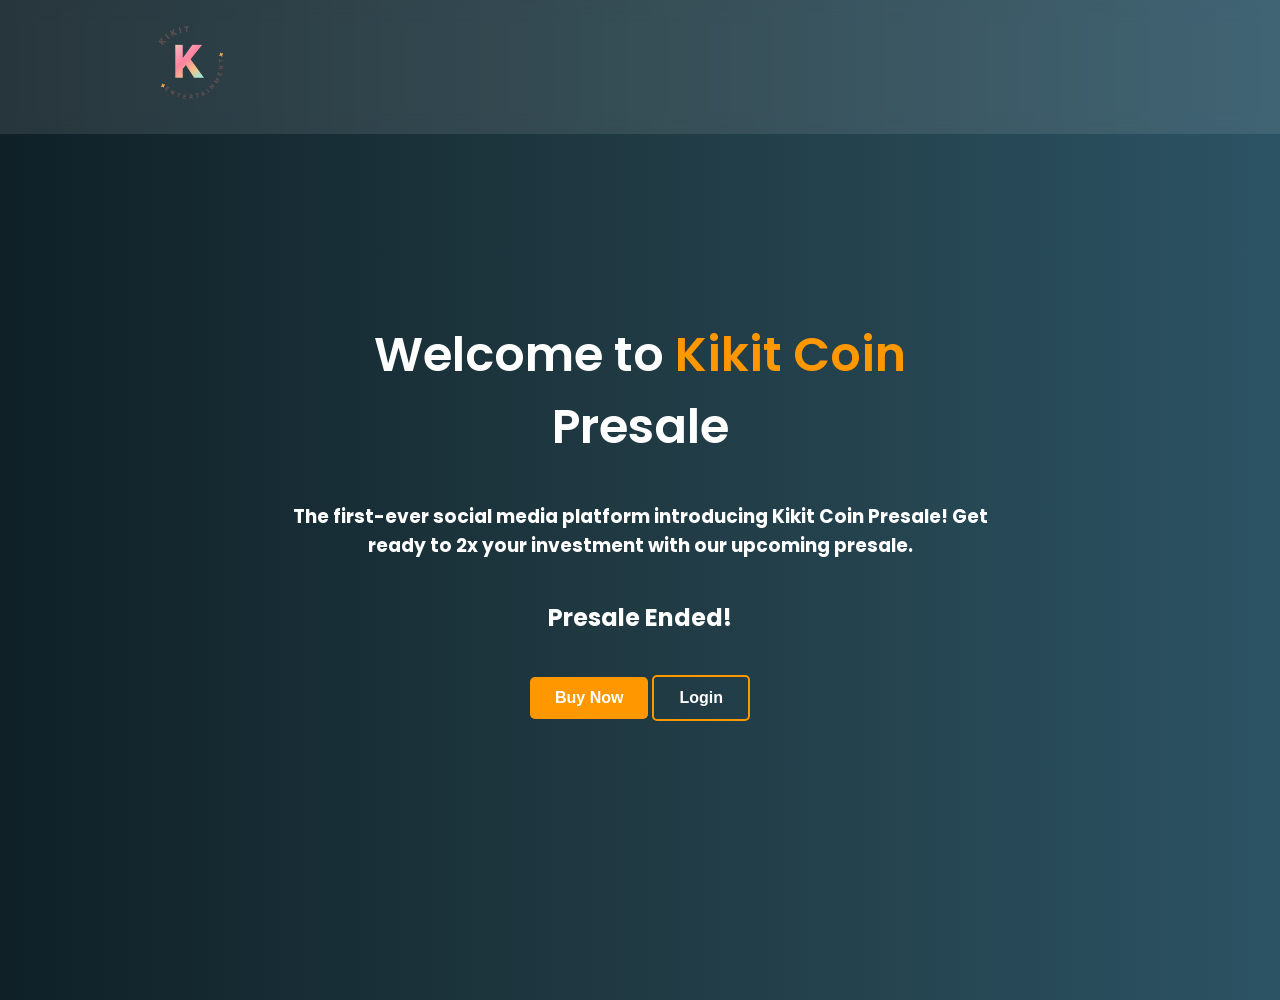
<file: index.html>
<!DOCTYPE html>
<html lang="en">
<head>
    <meta charset="UTF-8">
    <meta name="viewport" content="width=device-width, initial-scale=1.0">
    <title>Kikit - Coin Presale</title>
    <link rel="stylesheet" href="styles.css">
    <link rel="preconnect" href="https://fonts.googleapis.com">
    <link href="https://fonts.googleapis.com/css2?family=Poppins:wght@300;400;600&display=swap" rel="stylesheet">
</head>
<body>
    <header>
        <nav>
            <div class="logo">
                <img src="kikit-logo.png" alt="Kikit Logo">
            </div>
            <div class="nav-links">
       
            </div>
        </nav>
    </header>

    <section class="hero">
        <div class="hero-content">
            <h1>Welcome to <span class="highlight">Kikit Coin</span> Presale</h1>
            <h3>The first-ever social media platform introducing Kikit Coin Presale!  
               Get ready to 2x your investment with our upcoming presale.</h3>

            <!-- Countdown Timer -->
            <div class="countdown">
                <div class="time-box"><span id="days">15</span><small>Days</small></div>
                <div class="time-box"><span id="hours">00</span><small>Hours</small></div>
                <div class="time-box"><span id="minutes">00</span><small>Minutes</small></div>
                <div class="time-box"><span id="seconds">00</span><small>Seconds</small></div>
            </div>

            <!-- CTA Buttons -->
            <div class="buttons">
                <button onclick="window.location.href='signup.html'" class="btn-primary">Buy Now</button>
                <button onclick="window.location.href='login.html'" class="btn-secondary">Login</button>
            </div>
        </div>
    </section>

    <script src="script.js"></script>
</body>
</html>
</file>
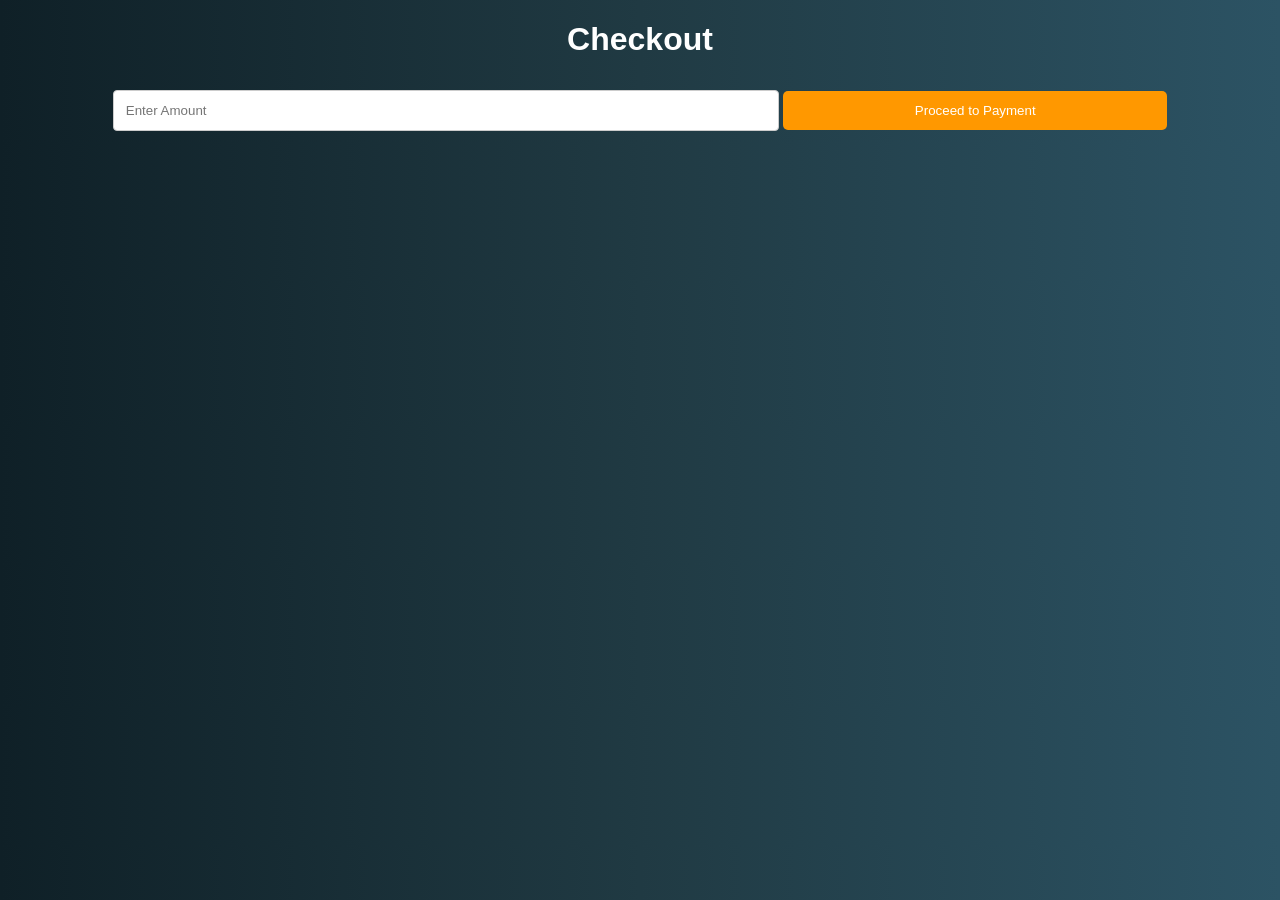
<file: checkout.html>
<!DOCTYPE html>
<html lang="en">
<head>
    <meta charset="UTF-8">
    <meta name="viewport" content="width=device-width, initial-scale=1.0">
    <title>Kikit - Checkout</title>
    <link rel="stylesheet" href="styles.css">
</head>
<body>
    <div class="container">
        <h1>Checkout</h1>
        <form id="checkout-form">
            <input type="number" id="amount" placeholder="Enter Amount" required>
            <button type="submit">Proceed to Payment</button>
        </form>
    </div>

    <script src="script.js"></script>
</body>
</html>
</file>
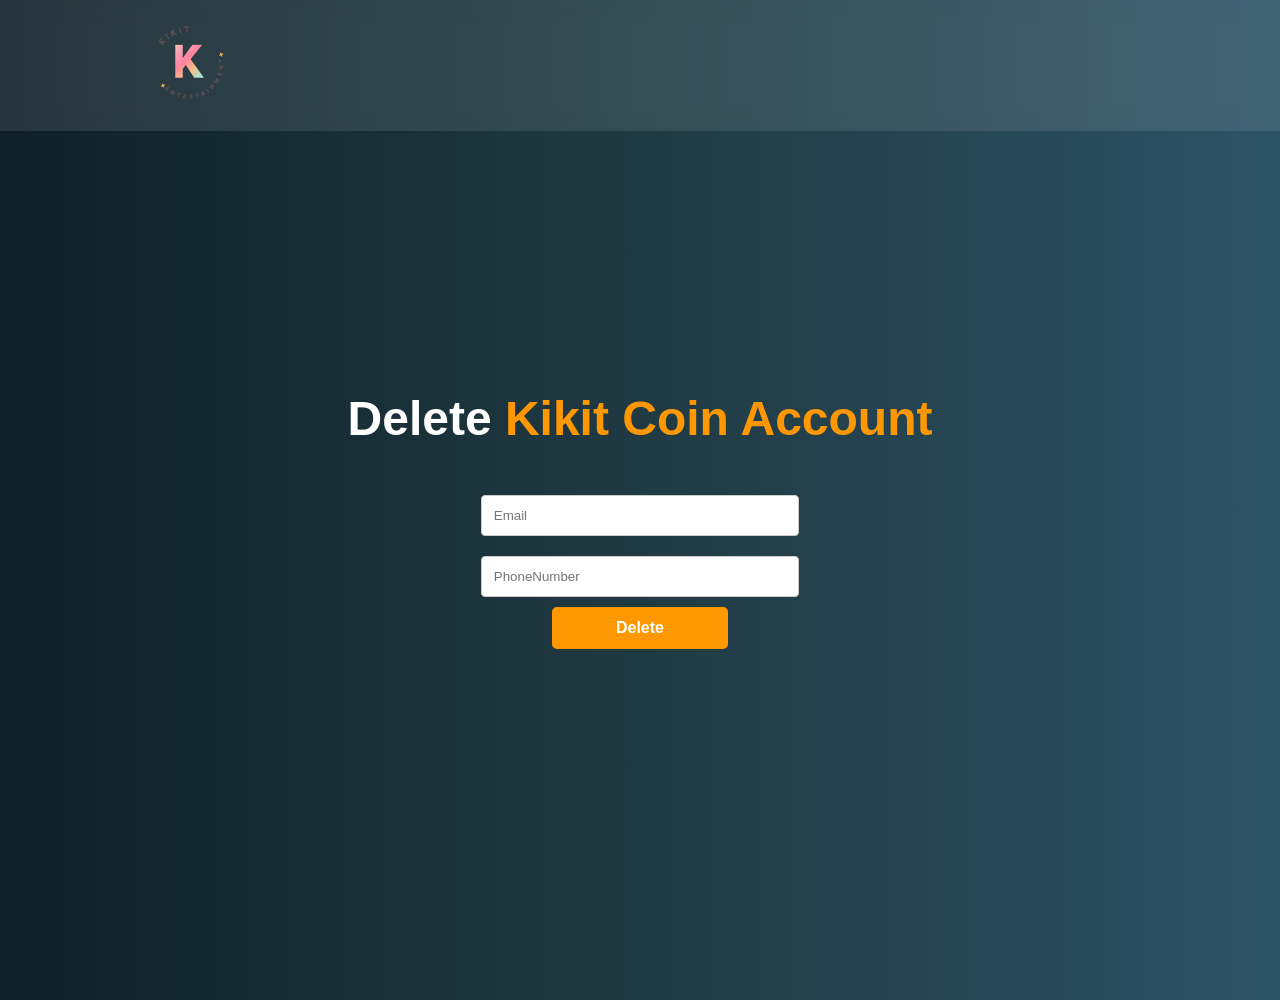
<file: delete.html>
<!DOCTYPE html>
<html lang="en">
<head>
    <meta charset="UTF-8">
    <meta name="viewport" content="width=device-width, initial-scale=1.0">
    <title>Kikit - Delete User</title>
    <link rel="stylesheet" href="styles.css">
</head>
<body>
    <header>
        <nav>
            <div class="logo">
                <img src="kikit-logo.png" alt="Kikit Logo">
            </div>
            <div class="nav-links">
            </div>
        </nav>
    </header>

    <section class="hero">
        <div class="hero-content">
            <h1>Delete <span class="highlight">Kikit Coin Account</span></h1>
            <form id="delete-form">
                <input type="email" id="email" placeholder="Email" required>
                <input type="phonenumber" id="phonenumber" placeholder="PhoneNumber" required><br>
                <button type="submit" class="btn-primary">Delete</button>
            </form>
        </div>
    </section>

    <script src="script.js"></script>
</body>
</html>
</file>
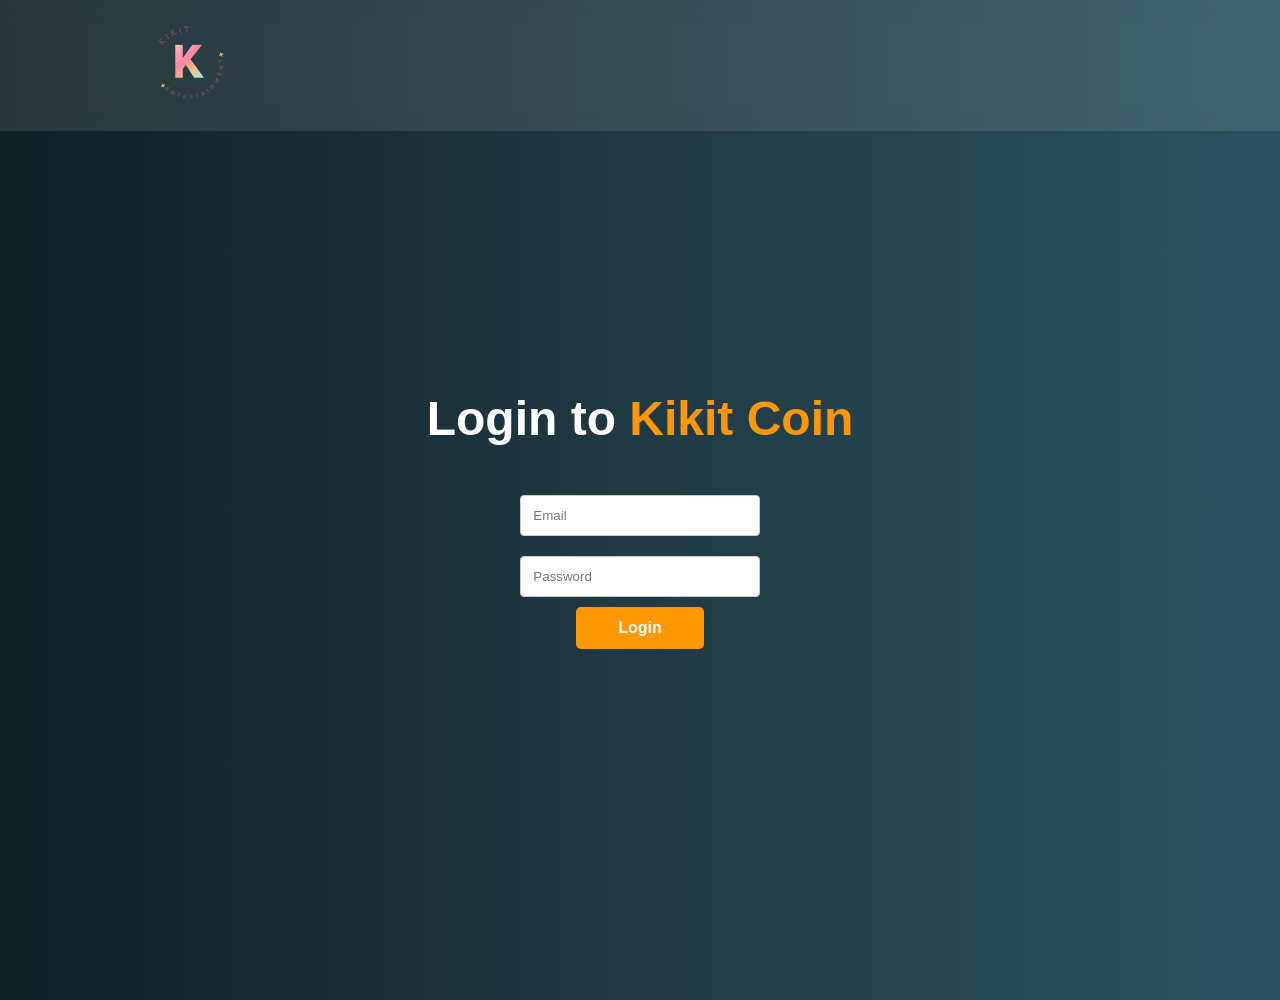
<file: login.html>
<!DOCTYPE html>
<html lang="en">
<head>
    <meta charset="UTF-8">
    <meta name="viewport" content="width=device-width, initial-scale=1.0">
    <title>Kikit - Login</title>
    <link rel="stylesheet" href="styles.css">
</head>
<body>
    <header>
        <nav>
            <div class="logo">
                <img src="kikit-logo.png" alt="Kikit Logo">
            </div>
            <div class="nav-links">
            </div>
        </nav>
    </header>

    <section class="hero">
        <div class="hero-content">
            <h1>Login to <span class="highlight">Kikit Coin</span></h1>
            <form id="login-form">
                <input type="email" id="email" placeholder="Email" required>
                <input type="password" id="password" placeholder="Password" required><br>
                <button type="submit" class="btn-primary">Login</button>
            </form>
        </div>
    </section>

    <script src="script.js"></script>
</body>
</html>
</file>
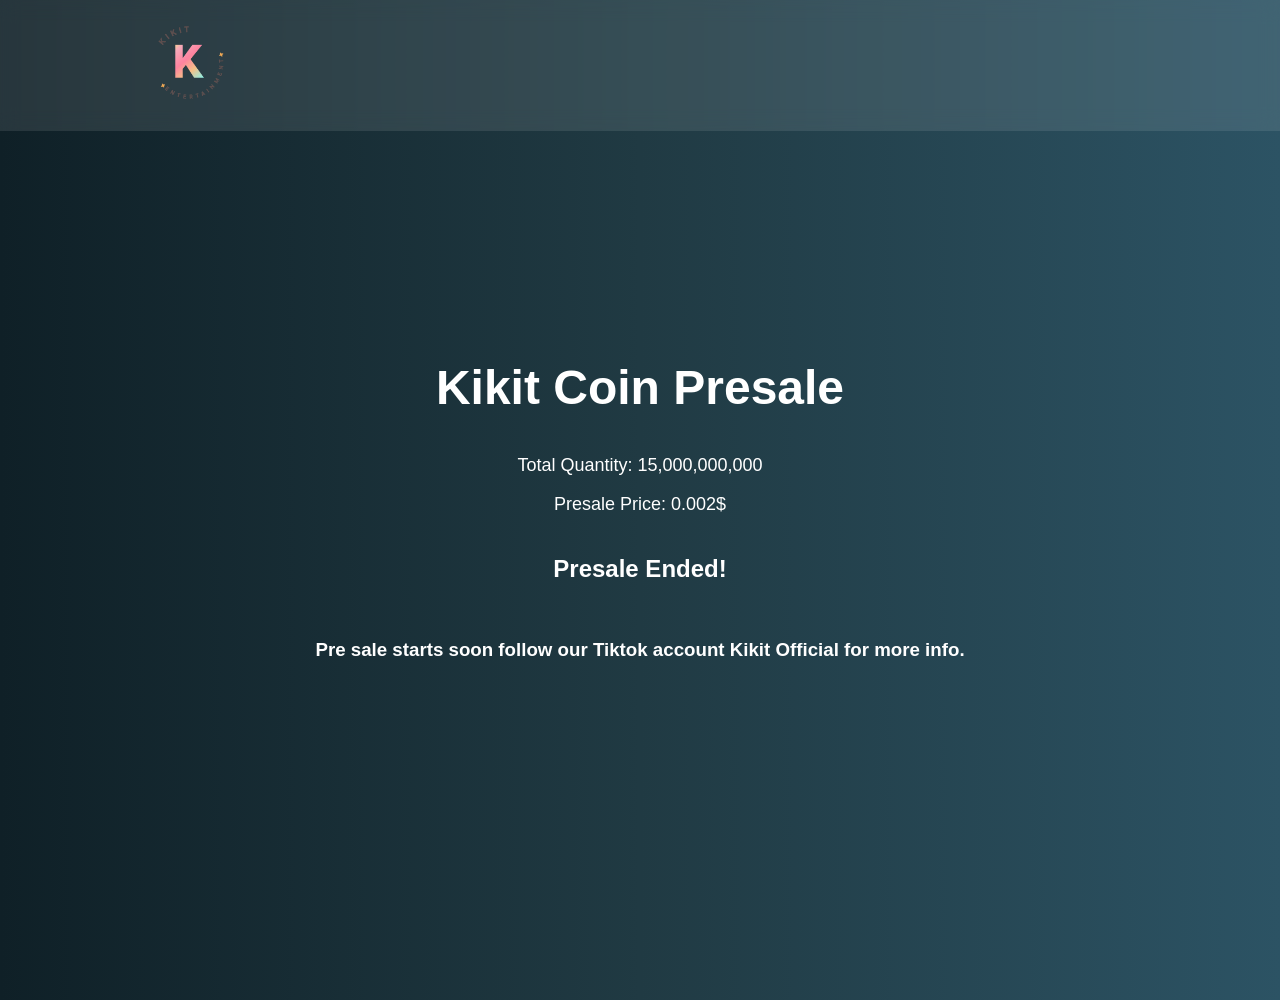
<file: presale.html>
<!DOCTYPE html>
<html lang="en">
<head>
    <meta charset="UTF-8">
    <meta name="viewport" content="width=device-width, initial-scale=1.0">
    <title>Kikit - Presale</title>
    <link rel="stylesheet" href="styles.css">
</head>
<body>
    <header>
        <nav>
            <div class="logo">
                <img src="kikit-logo.png" alt="Kikit Logo">
            </div>
            <div class="nav-links">
            </div>
        </nav>
    </header>

    <section class="hero">
        <div class="hero-content">
            <h1>Kikit Coin Presale</h1>
            <p>Total Quantity: 15,000,000,000</p>
            <p>Presale Price: 0.002$</p>

            <!-- Countdown Timer -->
             <div class="countdown">
                <div class="time-box"><span id="days">15</span><small>Days</small></div>
                <div class="time-box"><span id="hours">00</span><small>Hours</small></div>
                <div class="time-box"><span id="minutes">00</span><small>Minutes</small></div>
                <div class="time-box"><span id="seconds">00</span><small>Seconds</small></div>
            </div>
                <br>
            <!--<div class="buttons">
                <button onclick="window.location.href='signup.html'" class="btn-primary">Sign Up</button>
            </div> -->
             <h3>Pre sale starts soon follow our Tiktok account Kikit Official for more info.</h3>
        </div>
    </section>

    <script src="script.js"></script>
</body>
</html>
</file>
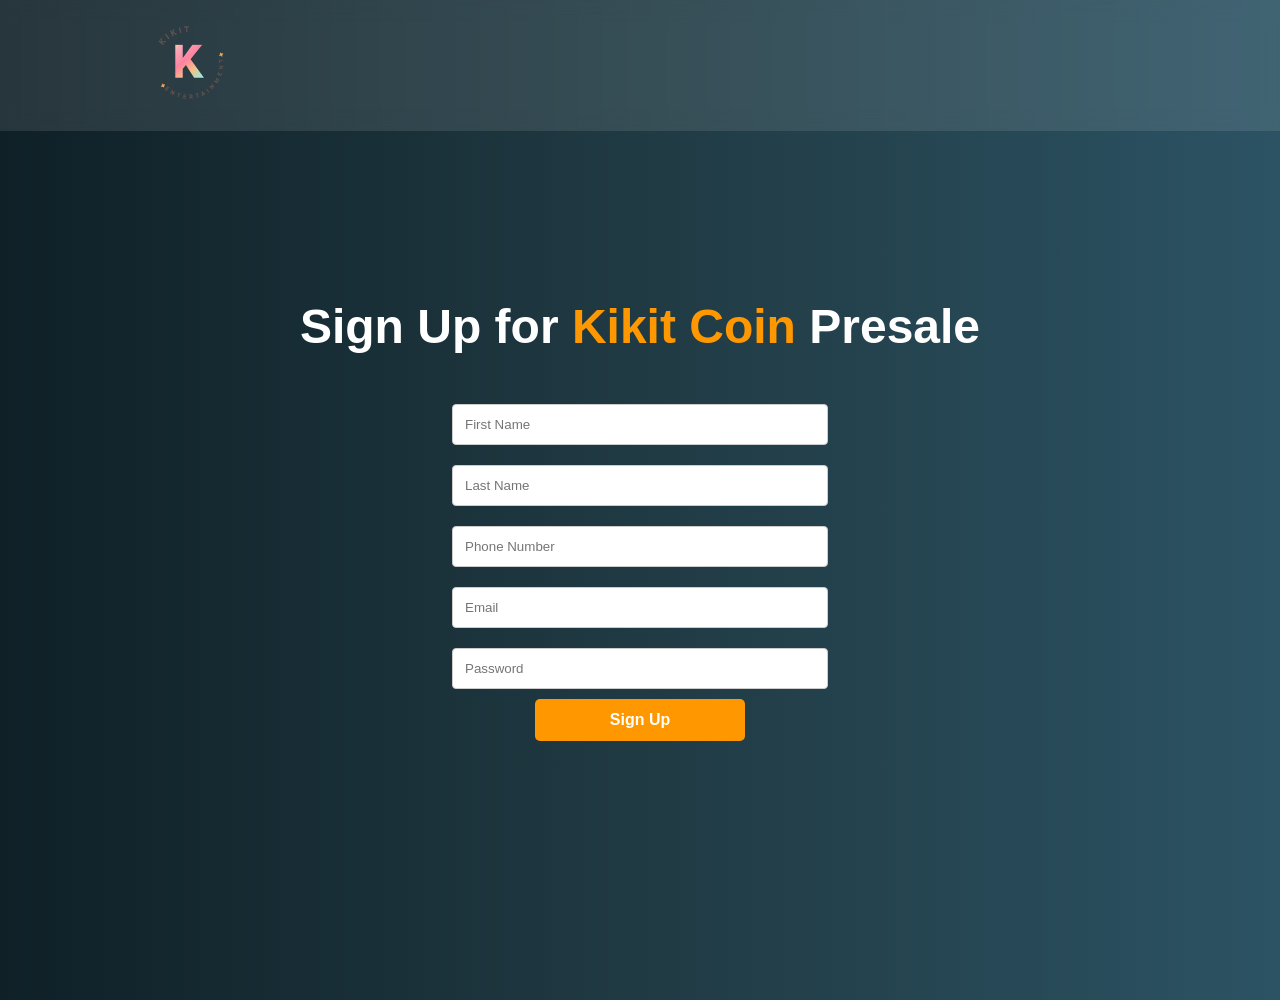
<file: signup.html>
<!DOCTYPE html>
<html lang="en">
<head>
    <meta charset="UTF-8">
    <meta name="viewport" content="width=device-width, initial-scale=1.0">
    <title>Kikit - Sign Up</title>
    <link rel="stylesheet" href="styles.css">
</head>
<body>
    <header>
        <nav>
            <div class="logo">
                <img src="kikit-logo.png" alt="Kikit Logo">
            </div>
            <div class="nav-links">
            </div>
        </nav>
    </header>

    <section class="hero">
        <div class="hero-content">
            <h1>Sign Up for <span class="highlight">Kikit Coin</span> Presale</h1>
            <form id="signup-form">
                <input type="text" id="firstname" placeholder="First Name" required>
                <input type="text" id="lastname" placeholder="Last Name" required>
                <input type="tel" id="phonenumber" placeholder="Phone Number" required>
                <input type="email" id="email" placeholder="Email" required>
                <input type="password" id="password" placeholder="Password" required> <br>
                <button type="submit" class="btn-primary">Sign Up</button>
            </form>
        </div>
    </section>

    <script src="script.js"></script>
</body>
</html>
</file>
<file: styles.css>
/* Global Styles */
body {
    font-family: 'Poppins', sans-serif;
    margin: 0;
    padding: 0;
    background: linear-gradient(to right, #0f2027, #203a43, #2c5364);
    color: #fff;
    text-align: center;
}

/* Navbar */
nav {
    display: flex;
    justify-content: space-between;
    align-items: center;
    padding: 15px 10%;
    background: rgba(255, 255, 255, 0.1);
    backdrop-filter: blur(10px);
    position: fixed;
    width: 100%;
    top: 0;
    z-index: 100;
}

.logo img {
    width: 120px;
}

.nav-links {
    display: flex;
    gap: 20px;
}

.nav-links a {
    color: #fff;
    text-decoration: none;
    font-weight: 500;
}

.nav-links .btn {
    background: #ff9800;
    padding: 10px 20px;
    border-radius: 5px;
    border: none;
    cursor: pointer;
    color: #fff;
    font-weight: bold;
}

/* Hero Section */
.hero {
    height: 100vh;
    display: flex;
    align-items: center;
    justify-content: center;
    text-align: center;
    padding: 50px 10%;
}

.hero-content {
    max-width: 700px;
}

.hero h1 {
    font-size: 48px;
    font-weight: 600;
}

.highlight {
    color: #ff9800;
}

.hero p {
    font-size: 18px;
    font-weight: 300;
    margin-top: 10px;
}

/* Countdown Timer */
.countdown {
    display: flex;
    justify-content: center;
    gap: 20px;
    margin-top: 20px;
}

.time-box {
    background: rgba(255, 255, 255, 0.2);
    padding: 15px;
    border-radius: 10px;
    width: 80px;
    font-size: 24px;
    font-weight: bold;
}

.time-box small {
    display: block;
    font-size: 12px;
    font-weight: normal;
    margin-top: 5px;
}

/* Buttons */
.buttons {
    margin-top: 20px;
}

.btn-primary {
    background: #ff9800;
    color: white;
    padding: 12px 25px;
    font-size: 16px;
    font-weight: bold;
    border: none;
    border-radius: 5px;
    cursor: pointer;
    transition: 0.3s;
}

.btn-primary:hover {
    background: #e68900;
}

.btn-secondary {
    background: transparent;
    color: white;
    padding: 12px 25px;
    font-size: 16px;
    font-weight: bold;
    border: 2px solid #ff9800;
    border-radius: 5px;
    cursor: pointer;
    transition: 0.3s;
}

.btn-secondary:hover {
    background: #ff9800;
}

/* Form Styling */
input {
    width: 50%;
    padding: 12px;
    margin: 10px 0;
    border: 1px solid #ccc;
    border-radius: 4px;
}

button[type="submit"] {
    width: 30%;
    padding: 12px;
    background: #ff9800;
    color: white;
    border: none;
    border-radius: 5px;
    cursor: pointer;
}

button[type="submit"]:hover {
    background: #e68900;
}
</file>
